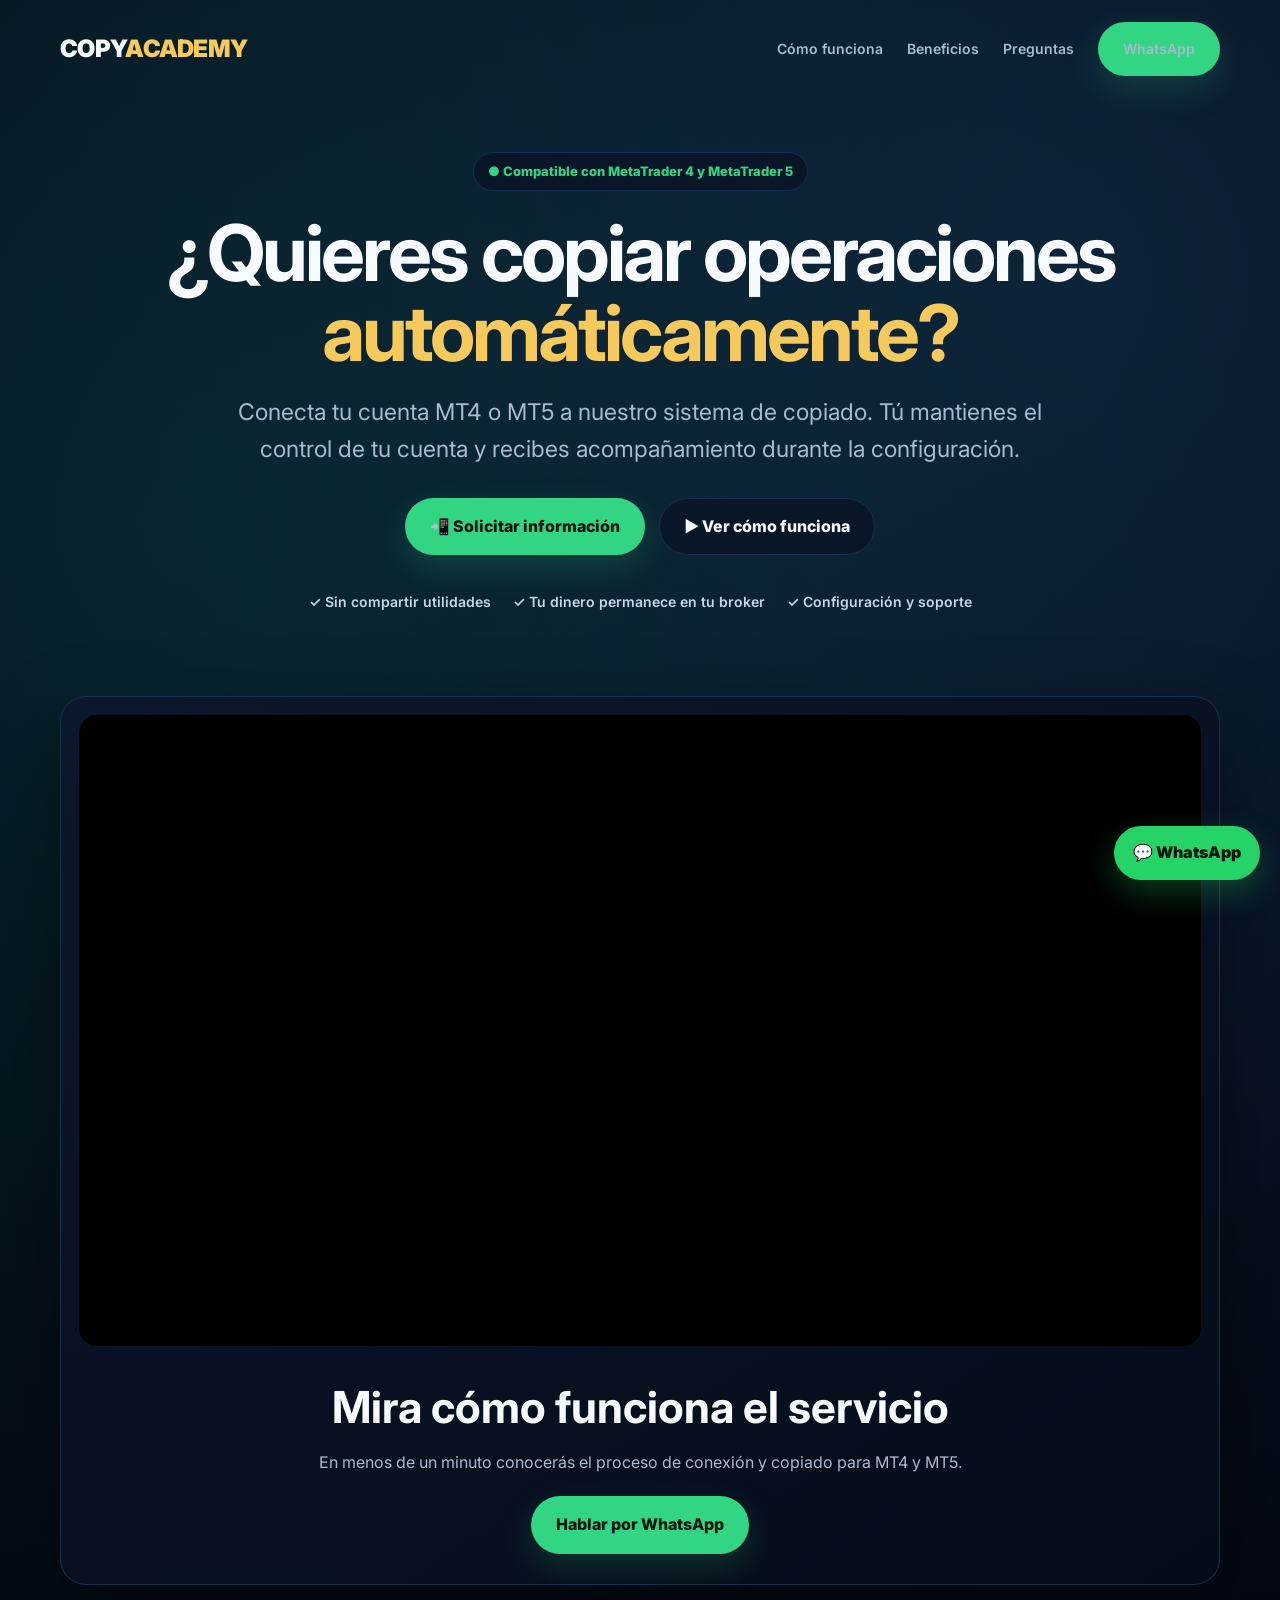
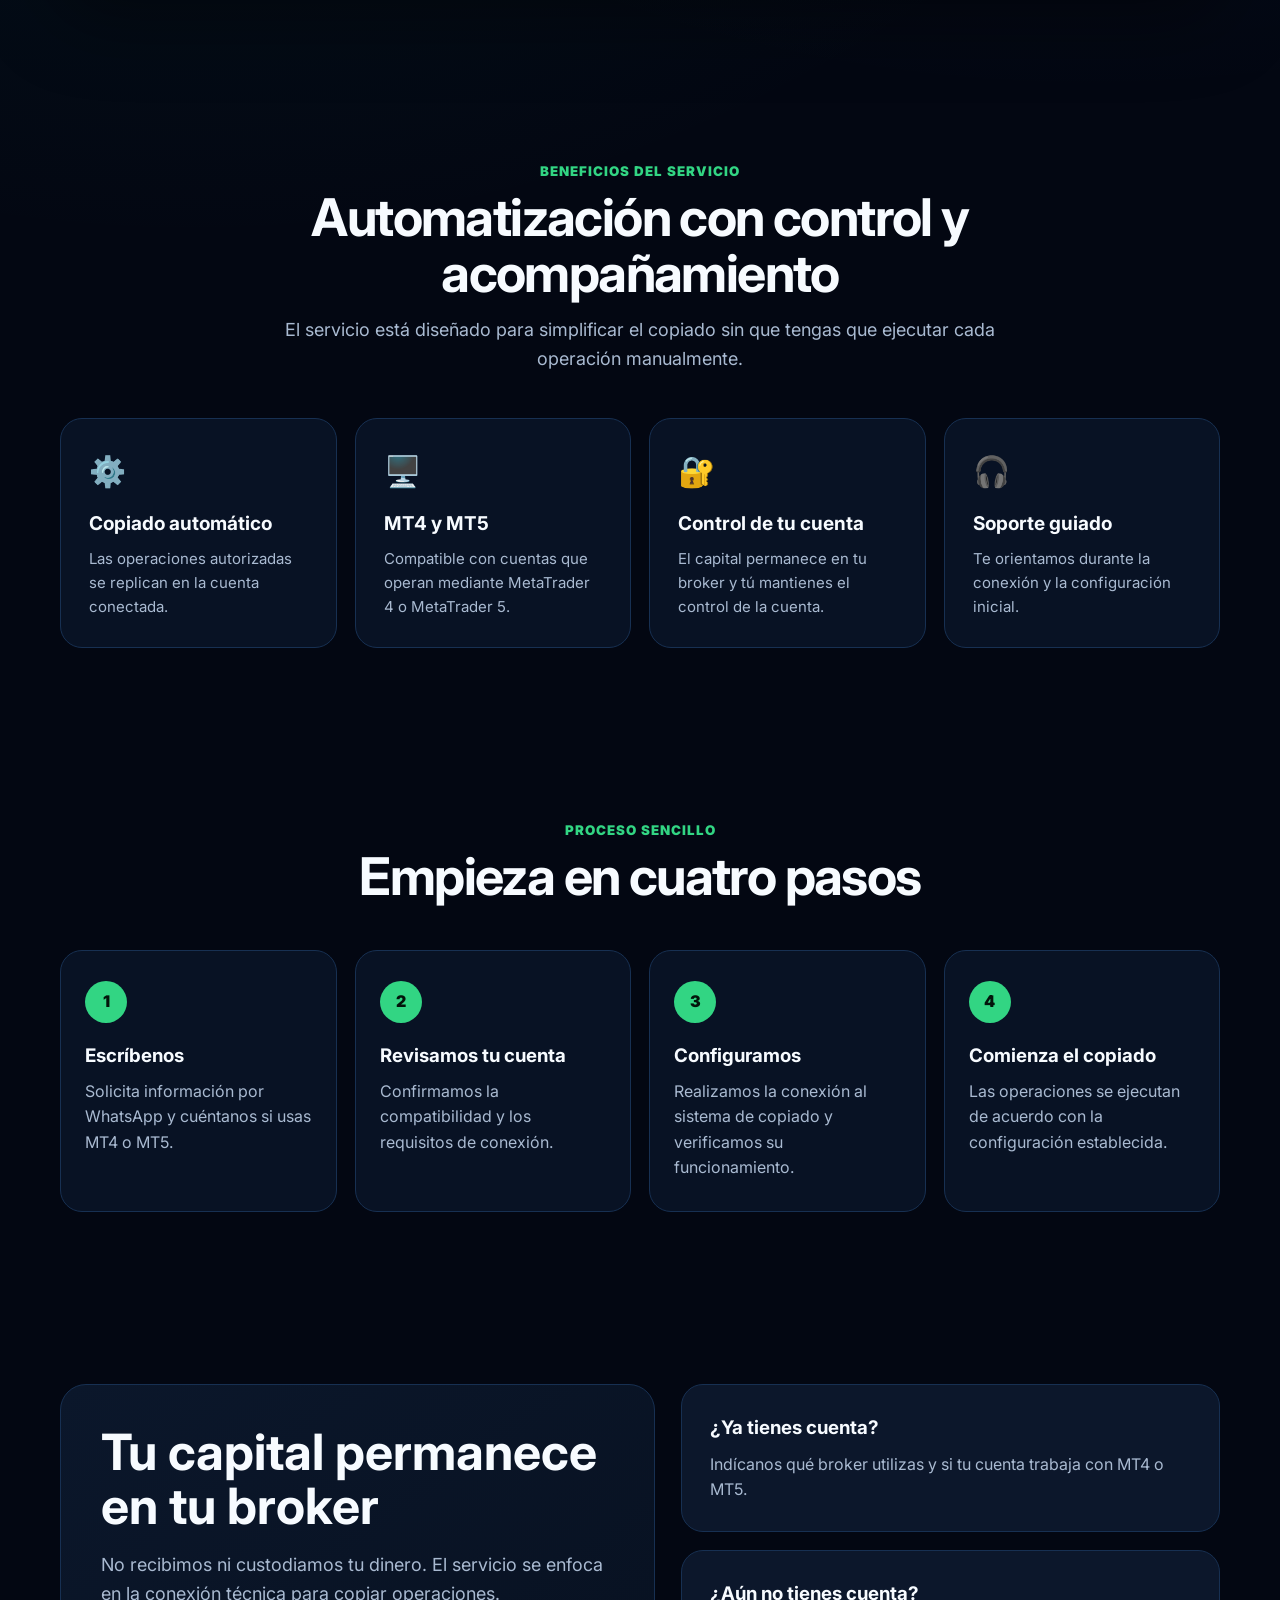
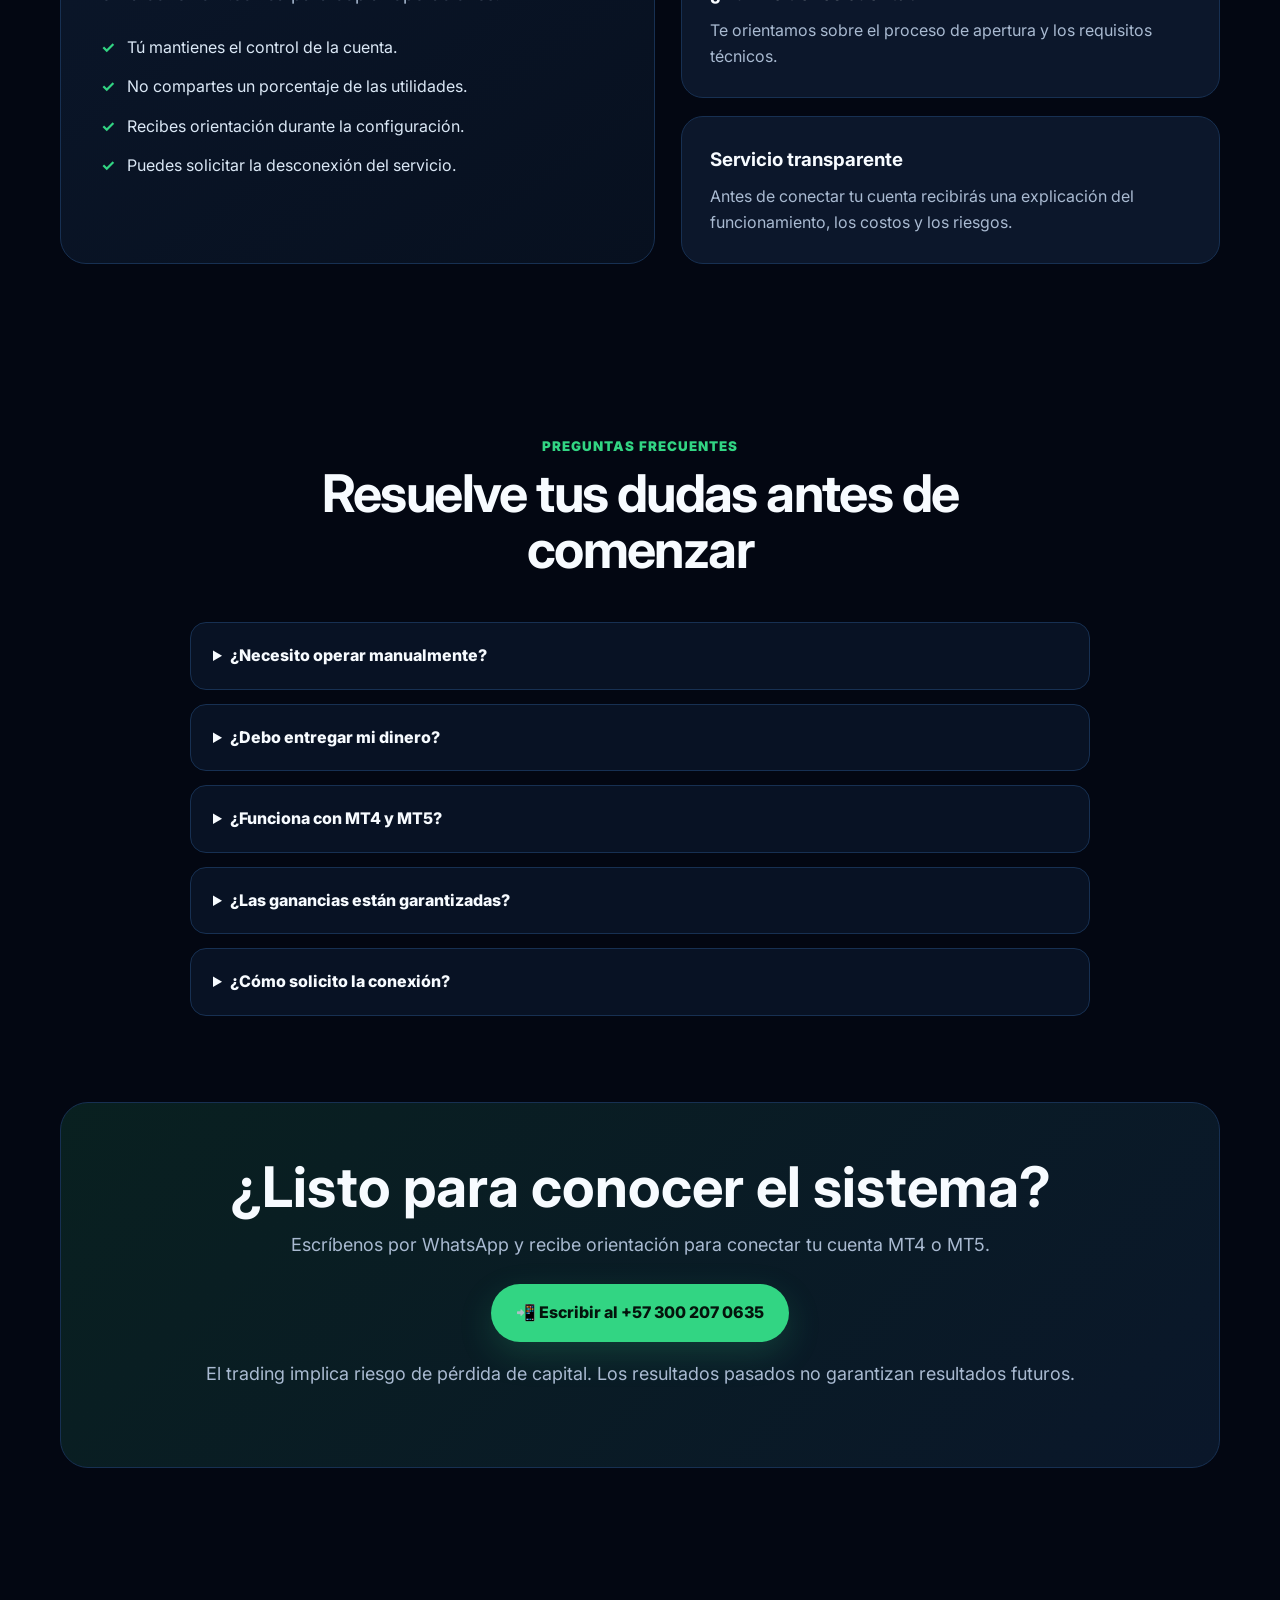
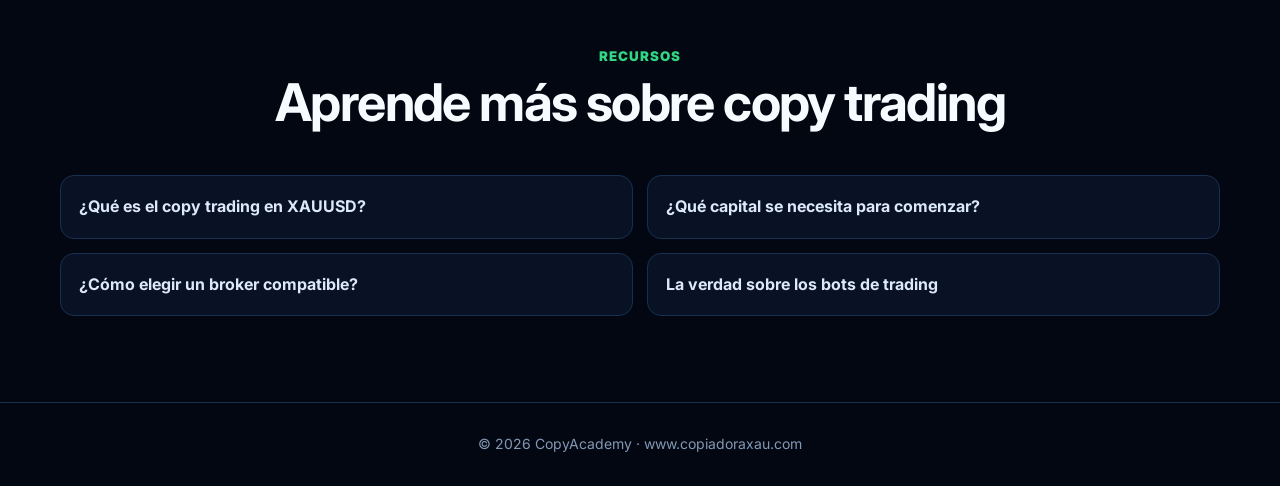
<file: index.html>
<!DOCTYPE html>
<html lang="es">
<head>
  <meta charset="UTF-8">
  <meta name="viewport" content="width=device-width, initial-scale=1.0">
  <meta name="description" content="Servicio de copiado automático de operaciones compatible con MT4 y MT5. Configuración guiada, soporte y control permanente de tu cuenta.">
  <meta name="keywords" content="copy trading, MT4, MT5, XAUUSD, copiado automático, trading automatizado">
  <title>CopyAcademy | Copiado automático para MT4 y MT5</title>
  <link rel="preconnect" href="https://fonts.googleapis.com">
  <link rel="preconnect" href="https://fonts.gstatic.com" crossorigin>
  <link href="https://fonts.googleapis.com/css2?family=Inter:wght@400;500;600;700;800;900&display=swap" rel="stylesheet">
  <style>
    :root{
      --bg:#030712;
      --panel:#081224;
      --panel-2:#0c172b;
      --line:#173052;
      --text:#f7fbff;
      --muted:#a9bad1;
      --green:#32d583;
      --green-2:#20b86c;
      --gold:#f6c95c;
      --blue:#49a3ff;
    }
    *{box-sizing:border-box;margin:0;padding:0}
    html{scroll-behavior:smooth}
    body{
      font-family:'Inter',sans-serif;
      color:var(--text);
      background:
        radial-gradient(circle at 15% 10%,rgba(20,184,166,.14),transparent 27%),
        radial-gradient(circle at 85% 5%,rgba(73,163,255,.14),transparent 28%),
        var(--bg);
      line-height:1.6;
    }
    a{color:inherit}
    .container{width:min(1160px,calc(100% - 36px));margin:auto}
    .topbar{
      display:flex;align-items:center;justify-content:space-between;
      padding:22px 0;gap:20px
    }
    .brand{font-weight:900;font-size:24px;letter-spacing:-.7px;text-decoration:none}
    .brand span{color:var(--gold)}
    .nav{display:flex;gap:24px;align-items:center}
    .nav a{text-decoration:none;color:var(--muted);font-weight:600;font-size:14px}
    .nav a:hover{color:#fff}
    .btn{
      display:inline-flex;align-items:center;justify-content:center;gap:9px;
      padding:15px 24px;border-radius:999px;text-decoration:none;font-weight:800;
      transition:.2s ease;border:1px solid transparent
    }
    .btn:hover{transform:translateY(-2px)}
    .btn-primary{background:var(--green);color:#04140c;box-shadow:0 12px 34px rgba(50,213,131,.18)}
    .btn-outline{border-color:var(--line);background:rgba(8,18,36,.7)}
    .hero{padding:54px 0 82px;text-align:center}
    .eyebrow{
      display:inline-flex;align-items:center;gap:8px;padding:8px 14px;border:1px solid var(--line);
      border-radius:999px;background:rgba(8,18,36,.72);color:var(--green);font-size:13px;font-weight:800
    }
    h1{font-size:clamp(42px,7vw,78px);line-height:1.02;letter-spacing:-3px;max-width:980px;margin:22px auto}
    h1 span{color:var(--gold)}
    .hero-lead{font-size:clamp(18px,2vw,23px);color:var(--muted);max-width:820px;margin:0 auto 30px}
    .hero-actions{display:flex;justify-content:center;gap:14px;flex-wrap:wrap;margin-bottom:36px}
    .trust-row{display:flex;justify-content:center;gap:22px;flex-wrap:wrap;color:#c7d5e8;font-size:14px;font-weight:600}
    .video-section{padding:0 0 90px}
    .video-card{
      background:linear-gradient(145deg,rgba(12,23,43,.95),rgba(5,12,25,.98));
      border:1px solid var(--line);border-radius:26px;padding:18px;
      box-shadow:0 30px 80px rgba(0,0,0,.42)
    }
    .video-wrap{position:relative;padding-top:56.25%;overflow:hidden;border-radius:18px;background:#000}
    .video-wrap iframe{position:absolute;inset:0;width:100%;height:100%;border:0}
    .video-copy{text-align:center;padding:26px 12px 12px}
    .video-copy h2{font-size:clamp(28px,4vw,44px);margin-bottom:8px}
    .video-copy p{color:var(--muted);margin-bottom:20px}
    section{padding:86px 0}
    .section-head{text-align:center;max-width:780px;margin:0 auto 44px}
    .section-head small{display:block;color:var(--green);font-weight:900;letter-spacing:1px;margin-bottom:8px}
    .section-head h2{font-size:clamp(32px,5vw,52px);line-height:1.08;letter-spacing:-1.6px;margin-bottom:14px}
    .section-head p{color:var(--muted);font-size:18px}
    .grid{display:grid;grid-template-columns:repeat(4,1fr);gap:18px}
    .card{background:var(--panel);border:1px solid var(--line);border-radius:22px;padding:28px}
    .card .icon{font-size:30px;margin-bottom:14px}
    .card h3{font-size:19px;margin-bottom:8px}
    .card p{color:var(--muted);font-size:15px}
    .steps{display:grid;grid-template-columns:repeat(4,1fr);gap:18px;counter-reset:step}
    .step{position:relative;background:var(--panel);border:1px solid var(--line);border-radius:22px;padding:30px 24px}
    .step::before{counter-increment:step;content:counter(step);display:grid;place-items:center;width:42px;height:42px;border-radius:50%;background:var(--green);color:#03150b;font-weight:900;margin-bottom:18px}
    .step h3{margin-bottom:8px}.step p{color:var(--muted)}
    .safety{display:grid;grid-template-columns:1.05fr .95fr;gap:26px;align-items:stretch}
    .safety-main{background:linear-gradient(145deg,#0b172b,#07101f);border:1px solid var(--line);border-radius:26px;padding:40px}
    .safety-main h2{font-size:clamp(32px,5vw,50px);line-height:1.08;margin-bottom:18px}
    .safety-main p{color:var(--muted);font-size:18px}
    .checks{display:grid;gap:14px;margin-top:26px}
    .check{display:flex;gap:12px;align-items:flex-start;color:#dbe8f6}
    .check b{color:var(--green)}
    .safety-side{display:grid;gap:18px}
    .price-note{background:var(--panel-2);border:1px solid var(--line);border-radius:22px;padding:28px}
    .price-note h3{margin-bottom:9px}.price-note p{color:var(--muted)}
    .faq{max-width:900px;margin:auto;display:grid;gap:14px}
    details{background:var(--panel);border:1px solid var(--line);border-radius:16px;padding:20px 22px}
    summary{cursor:pointer;font-weight:800}
    details p{color:var(--muted);padding-top:12px}
    .cta{padding:0 0 92px}
    .cta-box{text-align:center;background:linear-gradient(135deg,rgba(50,213,131,.12),rgba(73,163,255,.1));border:1px solid var(--line);border-radius:28px;padding:54px 24px}
    .cta-box h2{font-size:clamp(34px,5vw,56px);line-height:1.08;margin-bottom:14px}
    .cta-box p{color:var(--muted);font-size:18px;margin-bottom:24px}
    .blog-links{display:grid;grid-template-columns:repeat(2,1fr);gap:14px}
    .blog-links a{background:var(--panel);border:1px solid var(--line);padding:18px;border-radius:14px;text-decoration:none;color:#dce9f8;font-weight:700}
    footer{border-top:1px solid var(--line);padding:30px 0;color:#8398b4;text-align:center;font-size:14px}
    .whatsapp-float{position:fixed;right:20px;bottom:20px;z-index:50;background:#25D366;color:#04150c;text-decoration:none;font-weight:900;padding:14px 19px;border-radius:999px;box-shadow:0 12px 32px rgba(37,211,102,.28)}
    .risk{font-size:13px;color:#7f94b0;margin-top:18px}
    @media(max-width:920px){
      .nav{display:none}.grid,.steps{grid-template-columns:repeat(2,1fr)}.safety{grid-template-columns:1fr}.blog-links{grid-template-columns:1fr}
    }
    @media(max-width:620px){
      .container{width:min(100% - 24px,1160px)}.hero{padding-top:34px}h1{letter-spacing:-1.8px}.grid,.steps{grid-template-columns:1fr}.btn{width:100%}.hero-actions{display:grid}.video-card{padding:10px;border-radius:18px}.video-wrap{border-radius:12px}.safety-main{padding:28px}.whatsapp-float{right:12px;bottom:12px;font-size:13px}
    }
  </style>
</head>
<body>
  <header class="container topbar">
    <a class="brand" href="#inicio">COPY<span>ACADEMY</span></a>
    <nav class="nav" aria-label="Navegación principal">
      <a href="#video">Cómo funciona</a>
      <a href="#beneficios">Beneficios</a>
      <a href="#preguntas">Preguntas</a>
      <a class="btn btn-primary" href="https://wa.me/573002070635?text=Hola%2C%20quiero%20informaci%C3%B3n%20sobre%20el%20sistema%20de%20copiado%20para%20MT4%20o%20MT5." target="_blank" rel="noopener">WhatsApp</a>
    </nav>
  </header>

  <main>
    <section class="hero container" id="inicio">
      <div class="eyebrow">● Compatible con MetaTrader 4 y MetaTrader 5</div>
      <h1>¿Quieres copiar operaciones <span>automáticamente?</span></h1>
      <p class="hero-lead">Conecta tu cuenta MT4 o MT5 a nuestro sistema de copiado. Tú mantienes el control de tu cuenta y recibes acompañamiento durante la configuración.</p>
      <div class="hero-actions">
        <a class="btn btn-primary" href="https://wa.me/573002070635?text=Hola%2C%20quiero%20conocer%20c%C3%B3mo%20funciona%20CopyAcademy." target="_blank" rel="noopener">📲 Solicitar información</a>
        <a class="btn btn-outline" href="#video">▶ Ver cómo funciona</a>
      </div>
      <div class="trust-row">
        <span>✓ Sin compartir utilidades</span>
        <span>✓ Tu dinero permanece en tu broker</span>
        <span>✓ Configuración y soporte</span>
      </div>
    </section>

    <section class="video-section container" id="video">
      <div class="video-card">
        <div class="video-wrap">
          <iframe src="https://www.youtube.com/embed/d-PGnUjyRTU?rel=0" title="Cómo funciona CopyAcademy" loading="lazy" allow="accelerometer; autoplay; clipboard-write; encrypted-media; gyroscope; picture-in-picture; web-share" allowfullscreen></iframe>
        </div>
        <div class="video-copy">
          <h2>Mira cómo funciona el servicio</h2>
          <p>En menos de un minuto conocerás el proceso de conexión y copiado para MT4 y MT5.</p>
          <a class="btn btn-primary" href="https://wa.me/573002070635?text=Hola%2C%20ya%20vi%20el%20video%20y%20quiero%20informaci%C3%B3n%20para%20conectar%20mi%20cuenta." target="_blank" rel="noopener">Hablar por WhatsApp</a>
        </div>
      </div>
    </section>

    <section class="container" id="beneficios">
      <div class="section-head">
        <small>BENEFICIOS DEL SERVICIO</small>
        <h2>Automatización con control y acompañamiento</h2>
        <p>El servicio está diseñado para simplificar el copiado sin que tengas que ejecutar cada operación manualmente.</p>
      </div>
      <div class="grid">
        <article class="card"><div class="icon">⚙️</div><h3>Copiado automático</h3><p>Las operaciones autorizadas se replican en la cuenta conectada.</p></article>
        <article class="card"><div class="icon">🖥️</div><h3>MT4 y MT5</h3><p>Compatible con cuentas que operan mediante MetaTrader 4 o MetaTrader 5.</p></article>
        <article class="card"><div class="icon">🔐</div><h3>Control de tu cuenta</h3><p>El capital permanece en tu broker y tú mantienes el control de la cuenta.</p></article>
        <article class="card"><div class="icon">🎧</div><h3>Soporte guiado</h3><p>Te orientamos durante la conexión y la configuración inicial.</p></article>
      </div>
    </section>

    <section class="container">
      <div class="section-head">
        <small>PROCESO SENCILLO</small>
        <h2>Empieza en cuatro pasos</h2>
      </div>
      <div class="steps">
        <article class="step"><h3>Escríbenos</h3><p>Solicita información por WhatsApp y cuéntanos si usas MT4 o MT5.</p></article>
        <article class="step"><h3>Revisamos tu cuenta</h3><p>Confirmamos la compatibilidad y los requisitos de conexión.</p></article>
        <article class="step"><h3>Configuramos</h3><p>Realizamos la conexión al sistema de copiado y verificamos su funcionamiento.</p></article>
        <article class="step"><h3>Comienza el copiado</h3><p>Las operaciones se ejecutan de acuerdo con la configuración establecida.</p></article>
      </div>
    </section>

    <section class="container">
      <div class="safety">
        <div class="safety-main">
          <h2>Tu capital permanece en tu broker</h2>
          <p>No recibimos ni custodiamos tu dinero. El servicio se enfoca en la conexión técnica para copiar operaciones.</p>
          <div class="checks">
            <div class="check"><b>✓</b><span>Tú mantienes el control de la cuenta.</span></div>
            <div class="check"><b>✓</b><span>No compartes un porcentaje de las utilidades.</span></div>
            <div class="check"><b>✓</b><span>Recibes orientación durante la configuración.</span></div>
            <div class="check"><b>✓</b><span>Puedes solicitar la desconexión del servicio.</span></div>
          </div>
        </div>
        <div class="safety-side">
          <div class="price-note"><h3>¿Ya tienes cuenta?</h3><p>Indícanos qué broker utilizas y si tu cuenta trabaja con MT4 o MT5.</p></div>
          <div class="price-note"><h3>¿Aún no tienes cuenta?</h3><p>Te orientamos sobre el proceso de apertura y los requisitos técnicos.</p></div>
          <div class="price-note"><h3>Servicio transparente</h3><p>Antes de conectar tu cuenta recibirás una explicación del funcionamiento, los costos y los riesgos.</p></div>
        </div>
      </div>
    </section>

    <section class="container" id="preguntas">
      <div class="section-head">
        <small>PREGUNTAS FRECUENTES</small>
        <h2>Resuelve tus dudas antes de comenzar</h2>
      </div>
      <div class="faq">
        <details><summary>¿Necesito operar manualmente?</summary><p>No. Una vez configurada la conexión, el sistema replica las operaciones autorizadas según los parámetros establecidos.</p></details>
        <details><summary>¿Debo entregar mi dinero?</summary><p>No. El capital permanece en tu cuenta con el broker. CopyAcademy no recibe ni custodia tus fondos.</p></details>
        <details><summary>¿Funciona con MT4 y MT5?</summary><p>Sí, el servicio puede configurarse para cuentas compatibles con MetaTrader 4 o MetaTrader 5.</p></details>
        <details><summary>¿Las ganancias están garantizadas?</summary><p>No. El trading implica riesgo y los resultados pueden variar. El servicio de copiado no garantiza ganancias.</p></details>
        <details><summary>¿Cómo solicito la conexión?</summary><p>Escríbenos por WhatsApp al +57 300 207 0635 y te guiaremos paso a paso.</p></details>
      </div>
    </section>

    <section class="cta container">
      <div class="cta-box">
        <h2>¿Listo para conocer el sistema?</h2>
        <p>Escríbenos por WhatsApp y recibe orientación para conectar tu cuenta MT4 o MT5.</p>
        <a class="btn btn-primary" href="https://wa.me/573002070635?text=Hola%2C%20quiero%20recibir%20informaci%C3%B3n%20sobre%20CopyAcademy." target="_blank" rel="noopener">📲 Escribir al +57 300 207 0635</a>
        <p class="risk">El trading implica riesgo de pérdida de capital. Los resultados pasados no garantizan resultados futuros.</p>
      </div>
    </section>

    <section class="container">
      <div class="section-head"><small>RECURSOS</small><h2>Aprende más sobre copy trading</h2></div>
      <div class="blog-links">
        <a href="/copy-trading-xauusd.html">¿Qué es el copy trading en XAUUSD?</a>
        <a href="/capital-minimo-copy-trading-xauusd.html">¿Qué capital se necesita para comenzar?</a>
        <a href="/mejor-broker-copy-trading-xauusd.html">¿Cómo elegir un broker compatible?</a>
        <a href="/existe-bot-rentable.html">La verdad sobre los bots de trading</a>
      </div>
    </section>
  </main>

  <footer><div class="container">© 2026 CopyAcademy · www.copiadoraxau.com</div></footer>
  <a class="whatsapp-float" href="https://wa.me/573002070635?text=Hola%2C%20quiero%20informaci%C3%B3n%20sobre%20CopyAcademy." target="_blank" rel="noopener" aria-label="Hablar por WhatsApp">💬 WhatsApp</a>
</body>
</html>
</file>
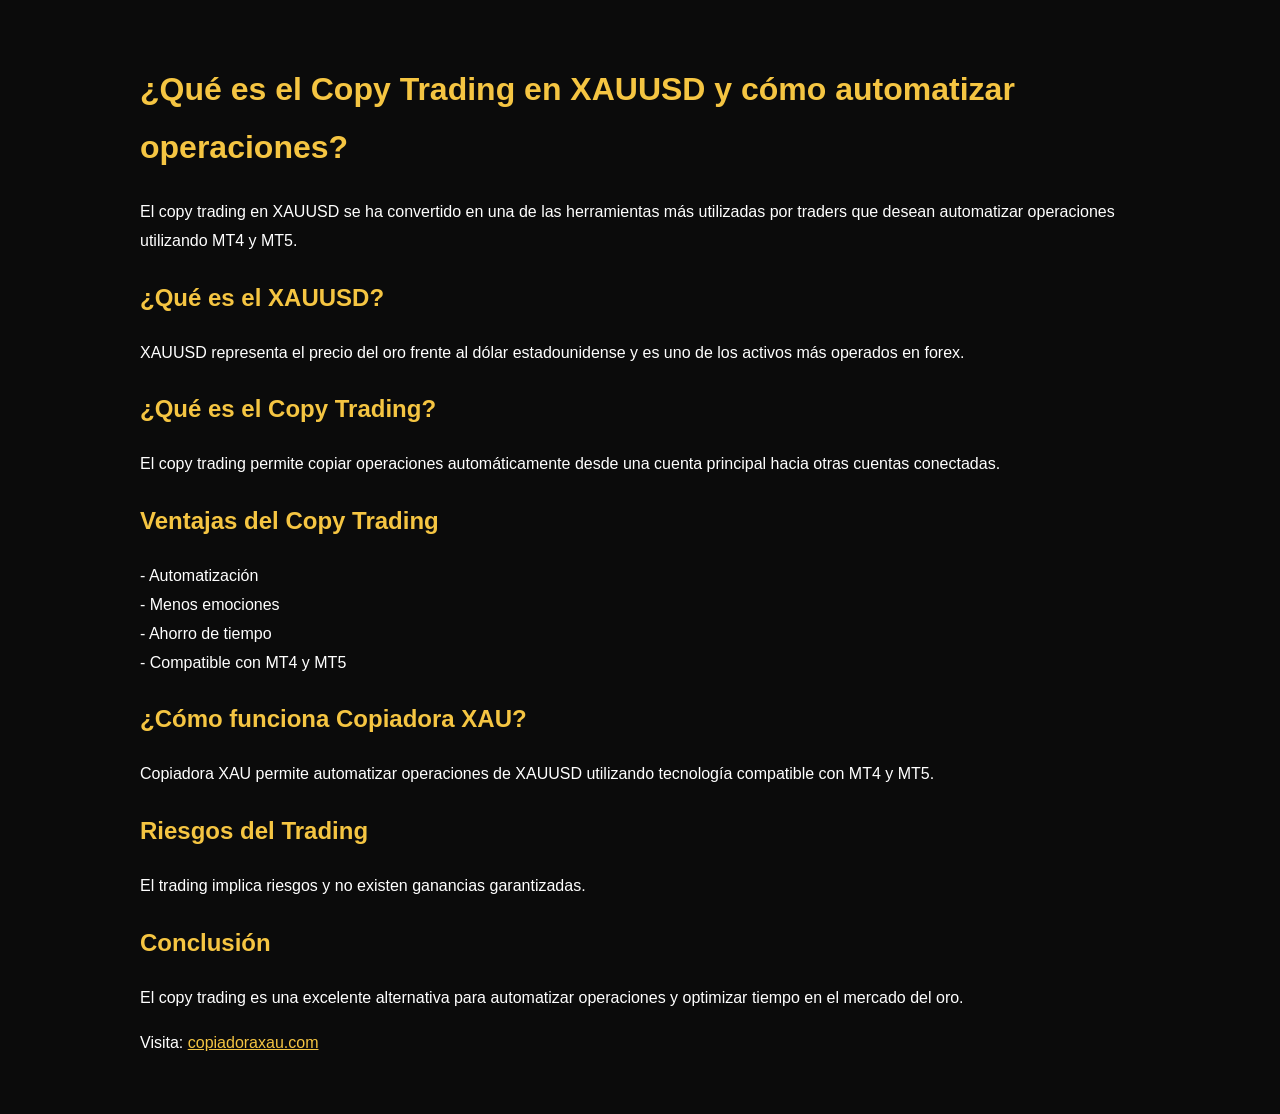
<file: copy-trading-xauusd.html>
<!DOCTYPE html>
<html lang="es">
<head>

<meta charset="UTF-8">
<meta name="viewport" content="width=device-width, initial-scale=1.0">

<title>¿Qué es el Copy Trading en XAUUSD y cómo automatizar operaciones?</title>

<meta name="description" content="Descubre cómo funciona el copy trading en XAUUSD, sus ventajas y cómo automatizar operaciones en MT4 y MT5.">

<style>

body{
background:#0b0b0b;
color:white;
font-family:Arial;
padding:40px;
line-height:1.8;
max-width:1000px;
margin:auto;
}

h1,h2{
color:#f5c542;
}

a{
color:#f5c542;
}

</style>

</head>

<body>

<h1>¿Qué es el Copy Trading en XAUUSD y cómo automatizar operaciones?</h1>

<p>
El copy trading en XAUUSD se ha convertido en una de las herramientas más utilizadas por traders que desean automatizar operaciones utilizando MT4 y MT5.
</p>

<h2>¿Qué es el XAUUSD?</h2>

<p>
XAUUSD representa el precio del oro frente al dólar estadounidense y es uno de los activos más operados en forex.
</p>

<h2>¿Qué es el Copy Trading?</h2>

<p>
El copy trading permite copiar operaciones automáticamente desde una cuenta principal hacia otras cuentas conectadas.
</p>

<h2>Ventajas del Copy Trading</h2>

<p>
- Automatización<br>
- Menos emociones<br>
- Ahorro de tiempo<br>
- Compatible con MT4 y MT5
</p>

<h2>¿Cómo funciona Copiadora XAU?</h2>

<p>
Copiadora XAU permite automatizar operaciones de XAUUSD utilizando tecnología compatible con MT4 y MT5.
</p>

<h2>Riesgos del Trading</h2>

<p>
El trading implica riesgos y no existen ganancias garantizadas.
</p>

<h2>Conclusión</h2>

<p>
El copy trading es una excelente alternativa para automatizar operaciones y optimizar tiempo en el mercado del oro.
</p>

<p>
Visita:
<a href="https://copiadoraxau.com">
copiadoraxau.com
</a>
</p>

</body>
</html>
</file>
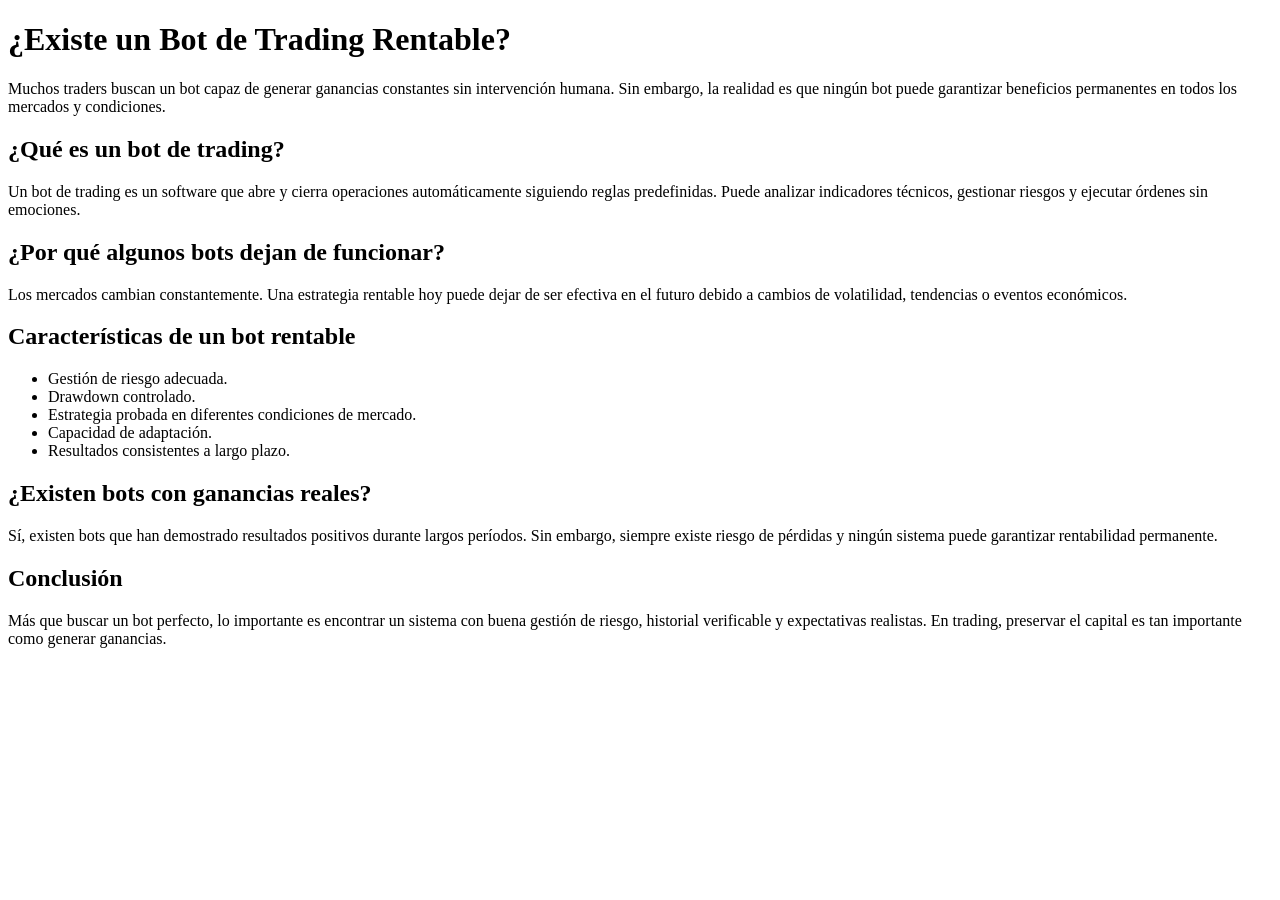
<file: existe-bot-rentable.html>
<!DOCTYPE html>
<html lang="es">
<head>
<meta charset="UTF-8">
<meta name="viewport" content="width=device-width, initial-scale=1.0">
<title>¿Existe un Bot de Trading Rentable?</title>
<meta name="description" content="Descubre si realmente existe un bot de trading rentable y qué debes considerar antes de utilizar sistemas automatizados en XAUUSD.">
</head>

<body>

<h1>¿Existe un Bot de Trading Rentable?</h1>

<p>Muchos traders buscan un bot capaz de generar ganancias constantes sin intervención humana. Sin embargo, la realidad es que ningún bot puede garantizar beneficios permanentes en todos los mercados y condiciones.</p>

<h2>¿Qué es un bot de trading?</h2>

<p>Un bot de trading es un software que abre y cierra operaciones automáticamente siguiendo reglas predefinidas. Puede analizar indicadores técnicos, gestionar riesgos y ejecutar órdenes sin emociones.</p>

<h2>¿Por qué algunos bots dejan de funcionar?</h2>

<p>Los mercados cambian constantemente. Una estrategia rentable hoy puede dejar de ser efectiva en el futuro debido a cambios de volatilidad, tendencias o eventos económicos.</p>

<h2>Características de un bot rentable</h2>

<ul>
<li>Gestión de riesgo adecuada.</li>
<li>Drawdown controlado.</li>
<li>Estrategia probada en diferentes condiciones de mercado.</li>
<li>Capacidad de adaptación.</li>
<li>Resultados consistentes a largo plazo.</li>
</ul>

<h2>¿Existen bots con ganancias reales?</h2>

<p>Sí, existen bots que han demostrado resultados positivos durante largos períodos. Sin embargo, siempre existe riesgo de pérdidas y ningún sistema puede garantizar rentabilidad permanente.</p>

<h2>Conclusión</h2>

<p>Más que buscar un bot perfecto, lo importante es encontrar un sistema con buena gestión de riesgo, historial verificable y expectativas realistas. En trading, preservar el capital es tan importante como generar ganancias.</p>

</body>
</html>
</file>
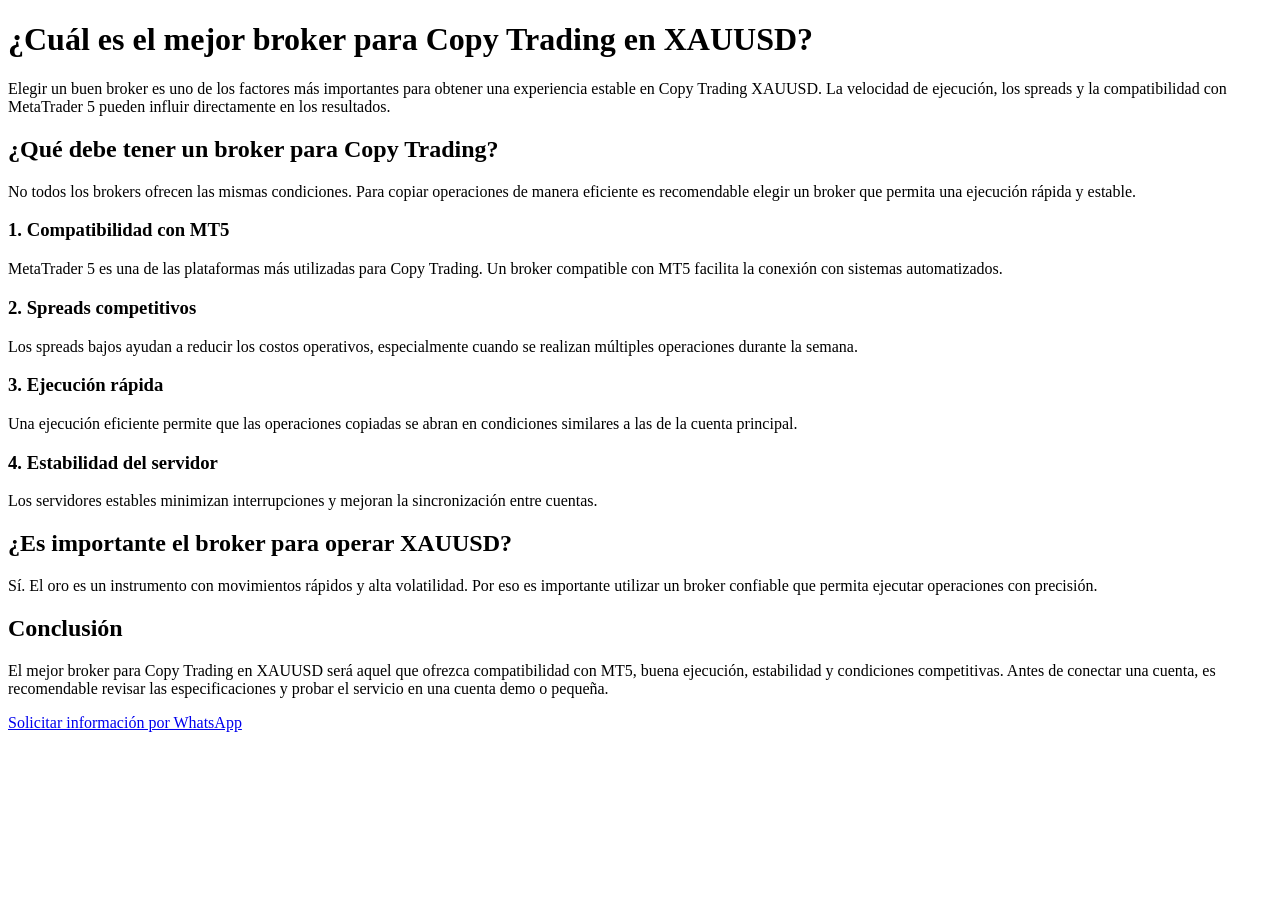
<file: mejor-broker-copy-trading-xauusd.html>
<!DOCTYPE html>
<html lang="es">
<head>
<meta charset="UTF-8">
<title>¿Cuál es el mejor broker para Copy Trading en XAUUSD?</title>
<meta name="description" content="Descubre qué características debe tener un broker para Copy Trading en XAUUSD y cómo elegir la mejor opción para operar oro en MT5.">
</head>

<body>

<h1>¿Cuál es el mejor broker para Copy Trading en XAUUSD?</h1>

<p>
Elegir un buen broker es uno de los factores más importantes para obtener una experiencia estable en Copy Trading XAUUSD. La velocidad de ejecución, los spreads y la compatibilidad con MetaTrader 5 pueden influir directamente en los resultados.
</p>

<h2>¿Qué debe tener un broker para Copy Trading?</h2>

<p>
No todos los brokers ofrecen las mismas condiciones. Para copiar operaciones de manera eficiente es recomendable elegir un broker que permita una ejecución rápida y estable.
</p>

<h3>1. Compatibilidad con MT5</h3>

<p>
MetaTrader 5 es una de las plataformas más utilizadas para Copy Trading. Un broker compatible con MT5 facilita la conexión con sistemas automatizados.
</p>

<h3>2. Spreads competitivos</h3>

<p>
Los spreads bajos ayudan a reducir los costos operativos, especialmente cuando se realizan múltiples operaciones durante la semana.
</p>

<h3>3. Ejecución rápida</h3>

<p>
Una ejecución eficiente permite que las operaciones copiadas se abran en condiciones similares a las de la cuenta principal.
</p>

<h3>4. Estabilidad del servidor</h3>

<p>
Los servidores estables minimizan interrupciones y mejoran la sincronización entre cuentas.
</p>

<h2>¿Es importante el broker para operar XAUUSD?</h2>

<p>
Sí. El oro es un instrumento con movimientos rápidos y alta volatilidad. Por eso es importante utilizar un broker confiable que permita ejecutar operaciones con precisión.
</p>

<h2>Conclusión</h2>

<p>
El mejor broker para Copy Trading en XAUUSD será aquel que ofrezca compatibilidad con MT5, buena ejecución, estabilidad y condiciones competitivas. Antes de conectar una cuenta, es recomendable revisar las especificaciones y probar el servicio en una cuenta demo o pequeña.
</p>

<p>
<a href="https://wa.me/573043031358">Solicitar información por WhatsApp</a>
</p>

</body>
</html>
</file>
